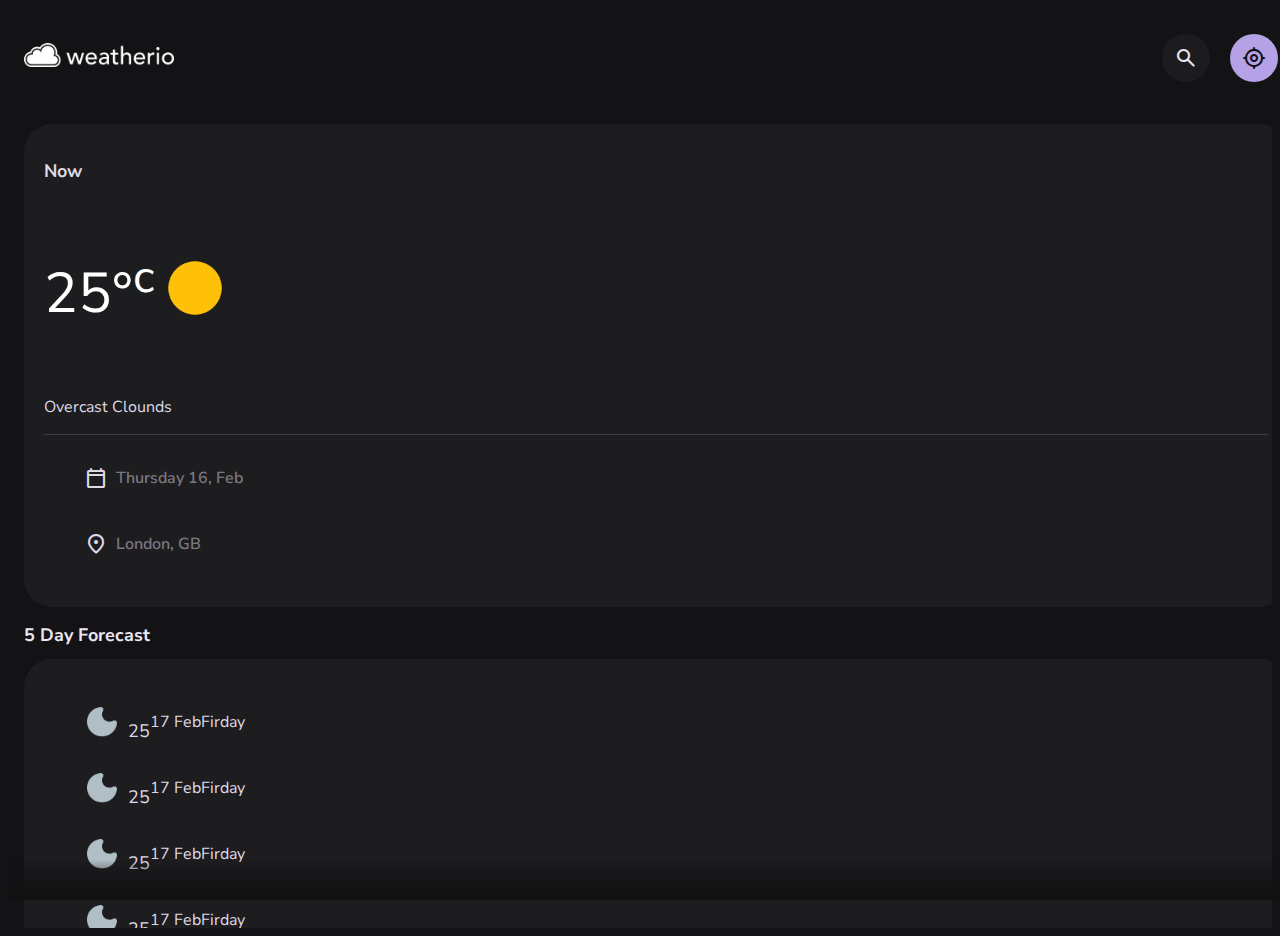
<file: BTL/index.html>
<!DOCTYPE html>
<html lang="en">
<head>
    <meta charset="UTF-8">
    <meta http-equiv="x-UA-Compatibl" content="IE=edge">
    <meta name="viewport" content="width=device-width, initial-scale=1.0">
    <title>weatherrio</title>
    <meta name="title" content="weatherrio">
    <meta name="description" content="weatherrio is a weatherapp made by codewithsadee">

    <link rel="shortcut icon" href="./favicon.svg" type="image/svg+xml">

    <link rel="preconnect" href="https://fonts.googleapis.com">
    <link rel="preconnect" href="https://fonts.gstatic.com" crossorigin>
    <link href="https://fonts.googleapis.com/css2?family=Nunito+Sans:wght@400;600&display=swap" rel="stylesheet">

    <link rel="stylesheet" href="./assets/css/style.css">

    <script src="./assets/js/app.js" type="module"></script>
    <script src="./assets/js/route.js" type="module"></script>
</head>

<body>

    
    
    
    
    
    
    
    
    
    
    
    
    
    
    
    
    
    
    
    
    
    <header class="header">
        <div class="container">
            
            <a href="#" class="logo">
                <img src="./assets/images/logo.png" width="364" height="58" alt="logo">
            </a>

            <div class="search-view" data-search-view>

                <div class="search-wrapper">
                    <input type="search" name="search" placeholder="Search city" 
                    autocomplete="off" class="search-field" 
                    data-search-field>
                    
                    <span class="m-icon">search</span>

                    <button class="icon-btn leading-icon has-state" aria-label="close search"
                    data-search-toggler>
                        <span class="m-icon">arrow_back</span>
                    </button>
                </div>

                <div class="search-result" data-search-result>
                    <ul class="view-list" data-search-list>

                       <li class="view-item">
                        <span class="m-icon">location_on</span>

                        <div>
                            <p class="item-title">London</p>

                            <p class="Label-2 item-subtitle">State of London, GB</p>
                        </div>
                        
                        <a href="#" class="item-link has-state" data-search-toggler=></a>
                       </li>
                                
                    </ul>
                </div>
                
            </div>

            <div class="header-actions">

                <button class="icon-btn has-state" aria-label="open search" data-search-toggler>
                    <span class="m-icon icon">search</span>
                </button>

                <a href="#/current-location" class="btn-primary has-state" data-current-location-btn>
                    <span class="m-icon">My_location</span>

                    <span class="span">Current-location</span>
                    
                </a>
            </div>

        </div>
    </header>



<main>
    <article class="container">

        <div class="content-left">




            <section class="section current-weather" aria-label="current-weather" data-current-weather>
                <div class="card card-lg current-weather-card">

                    <h2 class="title-2 card-title">Now</h2>

                    <div class="weapper">
                        <p class="heading">25&deg;<sup>c</sup></p>

                        <img src="./assets/images/weather_icons/01d.png" width="64" height="64" alt="Overcast Clounds"
                        class="weather_icons">
                    </div>

                    <p class="body-3">Overcast Clounds</p>

                    <ul class="meta-list">

                        <li class="meta-item">
                            <span class="m-icon">calendar_today</span>
                            
                            <p class="title-3 meta-text">Thursday 16, Feb</p>
                        </li>

                        <li class="meta-item">
                            <span class="m-icon">location_on</span>

                            <p class="title-3 meta-text">London, GB</p>
                        </li>



                    </ul>


                </div>
            </section>






            <section class="section forecast" aria-labelledby="forecast-lable"data-5-day-forecast>
                <h2 class="title-2" id="forecast-lable">5 Day Forecast</h2>

                <div class="card card-lg forecast-card">
                    <ul>
                                                               
                        <li class="card-item">

                            <div class="icon-wrapper">
                                <img src="./assets/images/weather_icons/01n.png" width="36" height="36" alt="Overcast Clounds"
                                class="weather-icons">

                                <span class="span">
                                <p class="title-2">25</p>
                            </span>
                        </div>
                        
                        <p class="Label-1">17 Feb</p>


                        <p class="Label-1">Firday</p>

                        </li>       

                        <li class="card-item">

                            <div class="icon-wrapper">
                                <img src="./assets/images/weather_icons/01n.png" width="36" height="36" alt="Overcast Clounds"
                                class="weather-icons">

                                <span class="span">
                                <p class="title-2">25</p>
                            </span>
                        </div>
                        
                        <p class="Label-1">17 Feb</p>


                        <p class="Label-1">Firday</p>

                        </li>
                                                                                       
                        <li class="card-item">

                            <div class="icon-wrapper">
                                <img src="./assets/images/weather_icons/01n.png" width="36" height="36" alt="Overcast Clounds"
                                class="weather-icons">

                                <span class="span">
                                <p class="title-2">25</p>
                            </span>
                        </div>
                        
                        <p class="Label-1">17 Feb</p>


                        <p class="Label-1">Firday</p>

                        </li>
                                                                                       
                        <li class="card-item">

                            <div class="icon-wrapper">
                                <img src="./assets/images/weather_icons/01n.png" width="36" height="36" alt="Overcast Clounds"
                                class="weather-icons">

                                <span class="span">
                                <p class="title-2">25</p>
                            </span>
                        </div>
                        
                        <p class="Label-1">17 Feb</p>


                        <p class="Label-1">Firday</p>

                        </li>
                                                                                       
                        <li class="card-item">

                            <div class="icon-wrapper">
                                <img src="./assets/images/weather_icons/01n.png" width="36" height="36" alt="Overcast Clounds"
                                class="weather-icons">

                                <span class="span">
                                <p class="title-2">25</p>
                            </span>
                        </div>
                        
                        <p class="Label-1">17 Feb</p>


                        <p class="Label-1">Firday</p>

                        </li>
                        
                    </ul>
                </div>
            </section>                                                                                  
        </div>

    </article>
</main>

</body>

</html>
</file>
<file: BTL/assets/css/style.css>
/*-----------------------------------*\
  #style.css
\*-----------------------------------*/



/*-----------------------------------*\
  #CUSTOM PROPERTY
\*-----------------------------------*/

:root  {

    --primary: #B5A1E5; 
    --on-primary: #100E17; 
    --background: #131214;
    --on-background: #EAE6F2;
    --surface: #1D1C1F;
    --on-surface: #DDDAE5;
    --on-surface-variant: #7B7980; 
    --on-surface-variant-2: #B9B6BF;
    --outline: #3E3D40;
    --bg-aqi-1: #89E589;
    --on-bg-aqi-1: #1F331F;
    --bg-aqi-2: #E5DD89;
    --on-bg-aqi-2: #33311F;
    --bg-aqi-3: #E5C089;
    --on-bg-aqi-3: #332B1F;
    --bg-aqi-4: #E58989;
    --on-bg-aqi-4: #331F1F;
    --bg-aqi-5: #E589B7;
    --on-bg-aqi-5: #331F29;
    --white: hsl(0, 0%, 100%);
    --white-alpha-4: hsla(0, 0%, 100%, 0.04);
    --white-alpha-8: hsla(0, 0%, 100%, 0.08);
    --black-alpha-10: hsla(0, 0%, 0%, 0.1);
    




    
    --gradient-1: linear-gradient(180deg, hsla(270, 5%, 7%, 0) 0%, hsla(270, 5%, 7%, 0.8) 65%, hsl(270, 5%, 7%) 100%);
    --gradient-2: linear-gradient(180deg, hsla(260, 5%, 12%, 0) 0%, hsla(260, 5%, 12%, 0.8) 65%, hsl(260, 5%, 12%) 100%);
    




    --ff-nunito-sans: 'Nunito Sans', sans-serif;
    




    --heading: 5.6rem;
    --title-1: 2rem;
    --title-2: 1.8rem;
    --title-3: 1.6rem;
    --body-1: 2.2rem;
    --body-2: 2rem;
    --body-3: 1.6rem;
    --label-1: 1.4rem;
    --label-2: 1.2rem;
    




    --weight-regular: 400;
    --weight-semiBold: 600;
    



    --shadow-1: 0px 1px 3px hsla(0, 0%, 0%, 0.5);
    --shadow-2: 0px 3px 6px hsla(0, 0%, 0%, 0.4);
    



    --radius-28: 28px;
    --radius-16: 16px;
    --radius-pill: 500px;
    --radius-circle: 50%;
    
    


    --transition-short: 100ms ease;
    
    }
    
   
    


/*-----------------------------------*\
  #RESET
\*-----------------------------------*/

*,
*::before
*::after{
    margin: 0;
    padding: 0;
    box-sizing: border-box;
}

li { list-style: none;}

a,
image,
span,
input,
button { display: block;}

a {
    color: inherit;
    text-decoration: none;
}

img { height:  auto; }

input,
button{
    background: none;
    border: none;
    color: inherit;
    font: inherit;
}

input {width: 100%; }

button { cursor: pointer; }

sub { vertical-align: baseline; }

sub { vertical-align: top; }

sub, sub { font-size: 0.75em; }

html {
    font-family: var(--ff-nunito-sans);
    font-size: 10px;
    scroll-behavior: smooth;
}


body {
    background-color: var(--background);
    color: var(--on-background);
    font-size: var(--body-3);
    overflow: hidden;
    
}

:focus-visible {
    outline: 2px solid var(--white);
    outline-offset: 2px;
}

::selection { background-color: var(--white-alpha-8);}

::-webkit-scrollbar {
    width: 6px;
    height: 6px;
}

::-webkit-scrollbar-thumb {
    background-color: var(--white-alpha-8);
    border-radius: var(--radius-pill);
}





/*-----------------------------------*\
  #MATERIAL ICON
\*-----------------------------------*/

@font-face {
    font-family: 'Material Symbols Rounded';
    font-style: normal;
    font-weight: 400;
    src: url(../font/material-symbol-rounded.woff2) format('woff2');
}

.m-icon {
    font-family: 'Material Symbols Rounded';
    font-weight: normal;
    font-style: normal;
    font-size: 2.4rem;
    line-height: 1;
    letter-spacing: normal;
    text-transform: none;
    white-space: nowrap;
    word-wrap: normal;
    direction: ltr;
    font-feature-settings: 'liga';
    -webkit-font-feature-settings: 'liga';
    -webkit-font-smoothing: antialiased;
    height: 1em;
    width: 1em;
    overflow: hidden;
}



/*-----------------------------------*\
  #REUSED STYLE
\*-----------------------------------*/

.container {
    max-width: 1600px;
    width: 100%;
    margin-inline: auto;
    padding: 16px;
}

.icon-btn {
    background-color: var(--white-alpha-4);
    width: 48px;
    height: 48px;
    display: grid;
    place-items: center;
    border-radius: var(--radius-circle);
}

.has-state { position: relative; float: left; margin: 10px;} /* Da chinh */

.has-state:hover { box-shadow: var(--shadow-1);}

.has-state:is(:focus, :focus-visible) { box-shadow: none; }

.has-state::before {
    content: "";
    position: absolute;
    inset: 0;
    border-radius: inherit;
    clip-path: circle(100% at 50% 50%);
    transition: var(--transition-short);
}

.has-state:hover::before { background-color: var(--white-alpha-4); }
.has-state:is(:focus, :focus-visible)::before {
    background-color: var(--white-alpha-8);
    animation: ripple 250ms ease forwards;
}

@keyframes ripple {
    0% { clip-path: circle(0% at 50% 50%); }
    100% { clip-path: circle(100% at 50% 50%);}
}

.btn-primary {
    background-color: var(--primary);
    color: var(--on-primary);
    height: 48px;
    line-height: 48px;
    max-width: max-content;
    display: flex;
    align-items: center;
    gap: 16px;
    padding-inline: 16px;
    border-radius: var(--radius-pill);
}

.btn-primary .span {font-weight: var(--weight-semiBold); }

.btn-primary[disabled] {
    background-color: var(--outline);
    color: var(--on-surface-variant);
    cursor: not-allowed;
}

.btn-primary[disabled]::before { display: none; }

.card {
    background-color: var(--surface);
    color: var(--on-surface);

}

.card-lg {
    border-radius: var(--radius-28);
    padding: 20px;
}

.card-sm {
    border-radius: var(--radius-16);
    padding: 16px;
}

.heading {
    color: var(--white);
    font-size: var(--heading);
    line-height: 1.1;
}

.title-1 { font-size: var(--title-1); }

.title-2 {
    font-size: var(--title-2);
    margin-block-end: 12px;
}

.title-3 {
    font-size: var(--title-3);
    font-weight: var(--weight-semiBold);
}

.body-1 {font-size: var(--body-1); }


.body-2 {
    font-size:  var(--body-2);
    font-weight: var(--weight-semiBold);
}

.body-3 { font-size: var(--body-3); }

.label-1 {font-size: var(--label-1); }

.label-2 {font-size: var(--label-2); }





/*-----------------------------------*\
  #HEADER
\*-----------------------------------*/


.header .btn-primary .span {display: none; }

.logo img { width: 150px; }

.header .container,
.header-action {
    display: flex;
    align-items: center;
}

.header .container {justify-content: space-between; }

.header-action { gap: 16px; }

.header .btn-primary { padding-inline: 12px; }

.search-view {
    position: fixed;
    top: 0;
    left: 0;
    width: 100%;
    height: 100vh;
    height: 100svh;
    background-color: var(--surface);
    color: var(--surface);
    clip-path: circle(4% at calc(100% - 102px) 5%);
    opacity: 0;
    visibility: hidden;
    z-index: 4;
    transition: clip-path 500ms ease;
}

.search-view.active {
    opacity: 1;
    visibility: visible;
    clip-path: circle(130% at 73% 5%);
}

.search-wrapper {
    position: relative;
    border-block-end: 1px solid var(--outline);
}

.search-wrapper::before {
    content: "";
    position: absolute;
    top: 50%;
    transform: translateY(-50%);
    right: 16px;
    width: 24px;
    height: 24px;
    border: 3px solid var(--on-surface);
    border-block-start-style: transparent;
    border-radius: var(--radius-circle);
    animation: loading 500ms linear infinite;
    display: none;
}

@keyframes loading {
    0% { transform: translateY(-50%) rotate(0); }
    100% { transform: translateY(-50%) rotate(turn); }
}

.search-wrapper:has(.searching)::before {display: block; }

.search-field {
    height: 80px;
    line-height: 80px;
    padding-inline: 56px 16px;
    outline: none;
}

.search-field::placeholder {color: var(--on-surface-variant-2); }

.search-field::-webkit-search-cancel-button {display: none; }

.search-wrapper .leading-icon {
    position: absolute;
    top: 50%;
    left: 28px;
    transform: translate(-50%, -50%);
}

.search-wrapper > .m-icon { display: none; }

.search-wrapper .icon-btn {
    background-color: transparent;
    box-shadow: none;
}

.search-view .view-list { padding-block: 8px 16px; }

.search-view .view-item {
    position: relative;
    height: 56px;
    display: flex;
    justify-content: flex-start;
    align-items: center;
    gap: 16px;
    padding-inline: 16px 24px;
}


.search-view .view-item :is(.m-icon, .icon-subtitle) {
    color: var(--on-surface-variant);
}

.search-view .view-item .item-link {
    position: absolute;
    inset: 0;
    box-shadow: none;
}

/*-----------------------------------*\
  #MAIN WEATHER
\*-----------------------------------*/

main {
    height: calc(100vh - 80px);
    height: calc(100svh - 80px);
    overflow: hidden;
}

article.container {
    position: relative;
    display: grid;
    grid-template-columns: minmax(0, 1fr);
    gap: 20px;
    height: 100%;
    overflow-y: auto;
    overflow-y: overlay;
}

article.container::-webkit-scrollbar-thumb { background-color: transparent; }

article.container:is(:hover, :focus-within)::-webkit-scrollbar-thumb { background-color:  var(--white-alpha-8); }

article.container::before {
    content: "";
    position: fixed;
    bottom: 0;
    width: 100%;
    height: 40px;
    background-image: var(--gradient-1);
    pointer-events: none;
    z-index: 1;
}

.section:not(:last-child) {margin-block-end: 16px; }



/*-----------------------------------*\
  #HIGHLIGHTS
\*-----------------------------------*/


.current-weather-card .weapper {
    margin-block: 12px;
    display: flex;
    gap: 8px;
    align-items: center;
}

.current-weather-card .weather-icon { margin-inline: auto; }

.current-weather-card > .body-3 {text-transform: capitalize; }

.current-weather-card .meta-list {
    margin-block-start: 16px;
    padding-block-start: 16px;
    border-block-start: 1px solid var(--outline);
}

.current-weather-card .meta-item {
    display: flex;
    align-items: center;
    gap: 8px;
}

.current-weather-card .meta-item:not(:last-child) {
    margin-block-end: 12px;
}

.current-weather-card .meta-text { color: var(--on-surface-variant) }

/*-----------------------------------*\
  #HIGHLIGHTS
\*-----------------------------------*/

.forecast-card .title-2 { margin-block-end: 0; }

.forecast-card :is(.card-item, .icon-wrapper) {
    display: flex;
    align-items: center;
}

.forecast-card .card-item:not(:last-child) {margin-block-end: 12px; }

.forecast-card .icon-wrapper { gap: 8px;}

.forecast-card .label-1 {
    color: var(--on-surface-variant);
    font-weight: var(--weight-semiBold);
}

.forecast-card .card-item > .label-1 {
    width: 100%;
    text-align: right;
}



/*-----------------------------------*\
  #HOURLY FORECAST
\*-----------------------------------*/





/*-----------------------------------*\
  #FORECAST
\*-----------------------------------*/





/*-----------------------------------*\
  #LOADING/
\*-----------------------------------*/





/*-----------------------------------*\
  #ERROR SECTION
\*-----------------------------------*/





/*-----------------------------------*\
  #FOOTER
\*-----------------------------------*/





/*-----------------------------------*\
  #MEDIA QUERIES
\*-----------------------------------*/
</file>
